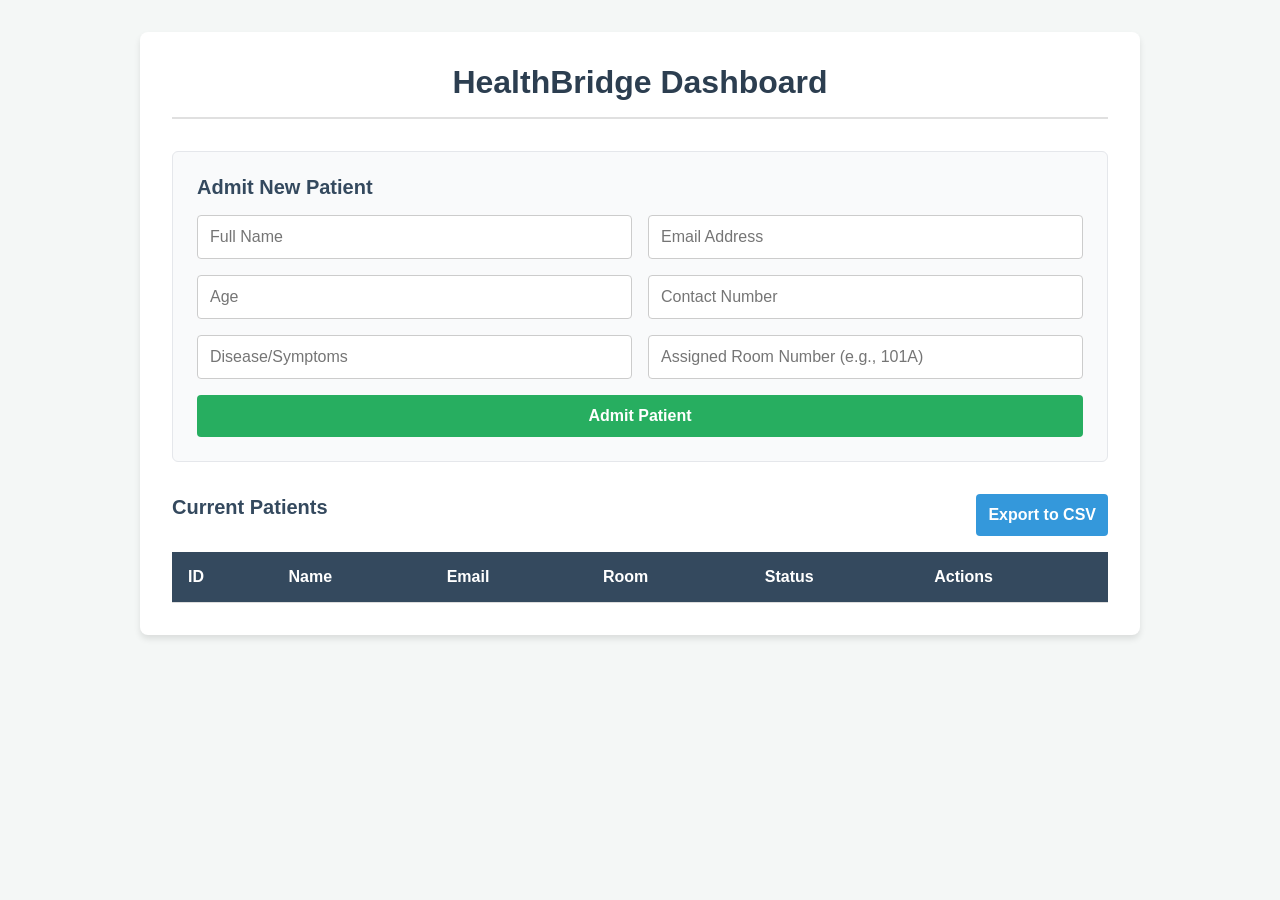
<file: healthbridge/src/main/resources/static/index.html>
<!DOCTYPE html>
<html lang="en">
<head>
    <meta charset="UTF-8">
    <meta name="viewport" content="width=device-width, initial-scale=1.0">
    <title>HealthBridge - Patient Management</title>
    <link rel="stylesheet" href="style.css">
</head>
<body>
<div class="container">
    <h1>HealthBridge Dashboard</h1>

    <div class="form-section">
        <h2>Admit New Patient</h2>
        <form id="patientForm">
            <input type="text" id="fullName" placeholder="Full Name" required>
            <input type="email" id="email" placeholder="Email Address" required>
            <input type="number" id="age" placeholder="Age" required>
            <input type="text" id="contactNumber" placeholder="Contact Number" required>
            <input type="text" id="disease" placeholder="Disease/Symptoms">
            <input type="text" id="roomNumber" placeholder="Assigned Room Number (e.g., 101A)" required>
            <button type="submit">Admit Patient</button>
        </form>
    </div>

    <div class="list-section">
        <div style="display: flex; justify-content: space-between; align-items: center; margin-bottom: 1rem;">
            <h2>Current Patients</h2>
            <button id="exportBtn" style="width: auto; background-color: #3498db;">Export to CSV</button>
        </div>
        <table id="patientTable">
            <thead>
            <tr>
                <th>ID</th>
                <th>Name</th>
                <th>Email</th>
                <th>Room</th>
                <th>Status</th>
                <th>Actions</th>
            </tr>
            </thead>
            <tbody id="patientTableBody">
            <!-- JavaScript will inject patient rows here -->
            </tbody>
        </table>
    </div>
</div>

<script src="app.js"></script>
</body>
</html>
</file>
<file: healthbridge/src/main/resources/static/style.css>
/* Basic Reset */
* {
    margin: 0;
    padding: 0;
    box-sizing: border-box;
    font-family: 'Segoe UI', Tahoma, Geneva, Verdana, sans-serif;
}

body {
    background-color: #f4f7f6;
    color: #333;
    padding: 2rem;
}

/* Container Layout */
.container {
    max-width: 1000px;
    margin: 0 auto;
    background: #ffffff;
    padding: 2rem;
    border-radius: 8px;
    box-shadow: 0 4px 6px rgba(0, 0, 0, 0.1);
}

h1 {
    text-align: center;
    color: #2c3e50;
    margin-bottom: 2rem;
    padding-bottom: 1rem;
    border-bottom: 2px solid #e0e0e0;
}

h2 {
    color: #34495e;
    margin-bottom: 1rem;
    font-size: 1.25rem;
}

/* Form Styling */
.form-section {
    background-color: #f9fafb;
    padding: 1.5rem;
    border-radius: 6px;
    margin-bottom: 2rem;
    border: 1px solid #e5e7eb;
}

form {
    display: grid;
    grid-template-columns: 1fr 1fr;
    gap: 1rem;
}

input {
    padding: 0.75rem;
    border: 1px solid #ccc;
    border-radius: 4px;
    font-size: 1rem;
    width: 100%;
}

input:focus {
    outline: none;
    border-color: #3498db;
    box-shadow: 0 0 5px rgba(52, 152, 219, 0.3);
}

button {
    grid-column: span 2;
    padding: 0.75rem;
    background-color: #27ae60;
    color: white;
    border: none;
    border-radius: 4px;
    font-size: 1rem;
    font-weight: bold;
    cursor: pointer;
    transition: background-color 0.3s;
}

button:hover {
    background-color: #219150;
}

/* Table Styling */
.list-section {
    margin-top: 2rem;
}

table {
    width: 100%;
    border-collapse: collapse;
    margin-top: 1rem;
}

th, td {
    padding: 1rem;
    text-align: left;
    border-bottom: 1px solid #ddd;
}

th {
    background-color: #34495e;
    color: white;
    font-weight: 600;
}

tr:hover {
    background-color: #f5f5f5;
}

/* Specific styling for the delete button in the table */
td button {
    grid-column: auto;
    background-color: transparent;
    color: #e74c3c !important;
    border: 1px solid #e74c3c;
    padding: 0.4rem 0.8rem;
    font-size: 0.875rem;
}

td button:hover {
    background-color: #e74c3c;
    color: white !important;
}
</file>
